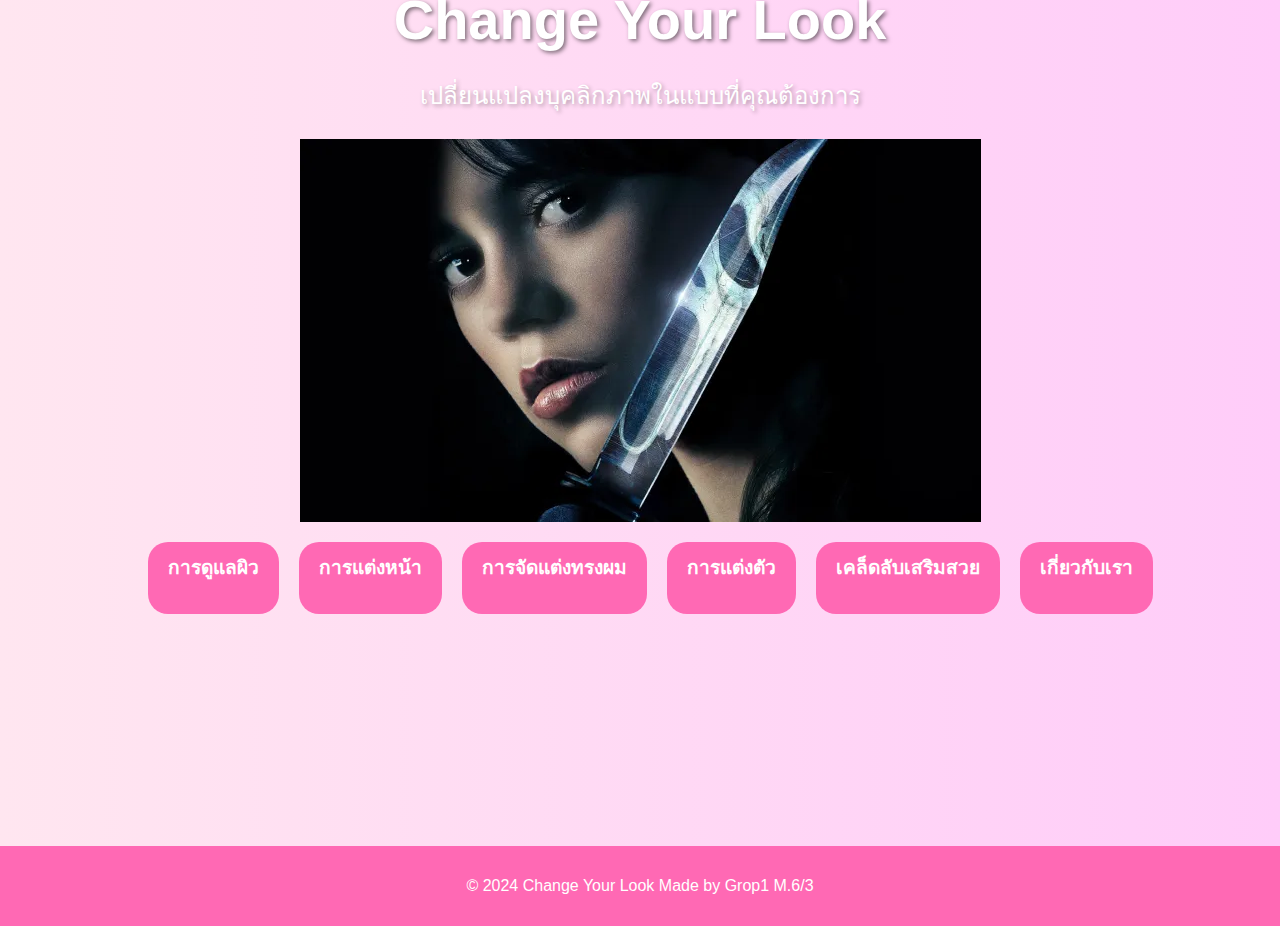
<file: index.html>
<!DOCTYPE html>
<html lang="th">
<head>
    <meta charset="UTF-8">
    <meta name="viewport" content="width=device-width, initial-scale=1.0">
    <title>Change Your Look</title>
    <link rel="stylesheet" href="style.css">
</head>
<body>
    <div class="banner">
        <h1>Change Your Look</h1>
        <p>เปลี่ยนแปลงบุคลิกภาพในแบบที่คุณต้องการ</p>
        <img src="images/Jenna-Ortega-Scream.webp" alt="">
        <div class="nav-links">
            <br>
            <br>
            <br>
            <br>
            
            <a href="skincare.html">การดูแลผิว</a>
            <a href="makeup.html">การแต่งหน้า</a>
            <a href="hairstyle.html">การจัดแต่งทรงผม</a>
            <a href="fashion.html">การแต่งตัว</a>
            <a href="tips.html">เคล็ดลับเสริมสวย</a>
            <a href="about us.html">เกี่ยวกับเรา</a>
        </div>
    </div>
    <br>
    <br>
    <br>
    <br>
    <br>
    <br>
<br>
<br>
<br>
<br>
<br>
<br>

    <footer>
        <p>© 2024 Change Your Look Made by Grop1 M.6/3</p>
    </footer>
</body>
</html>
</file>
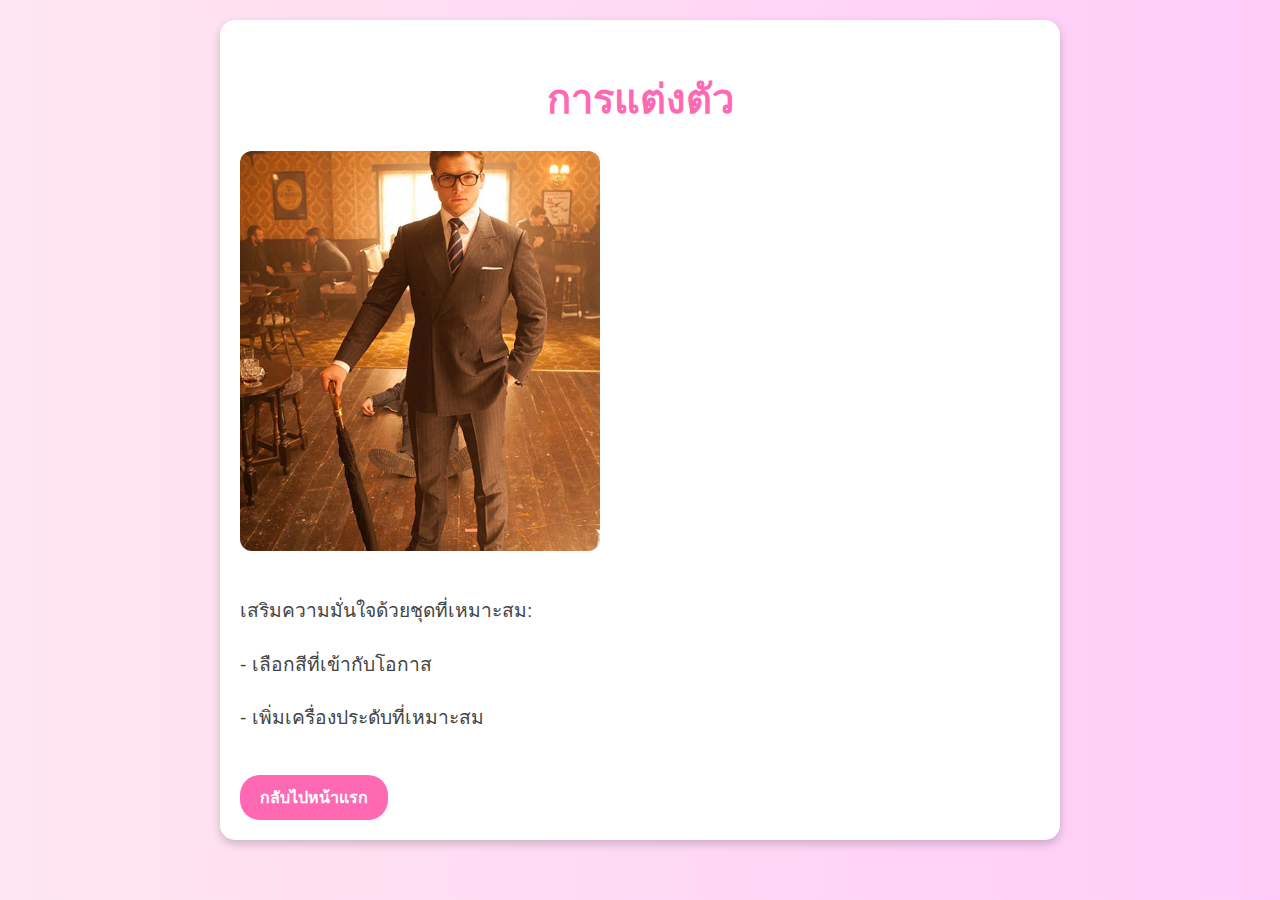
<file: fashion.html>
<!DOCTYPE html>
<html lang="th">
<head>
    <meta charset="UTF-8">
    <meta name="viewport" content="width=device-width, initial-scale=1.0">
    <title>การแต่งตัว | Change Your Look</title>
    <link rel="stylesheet" href="style.css">
</head>
<body>
    <div class="container">
        <h1>การแต่งตัว</h1>
        <img src="images/kingsmanmovie.jpg" alt="การแต่งตัว">
        <p>เสริมความมั่นใจด้วยชุดที่เหมาะสม:</p>
        <p>- เลือกสีที่เข้ากับโอกาส</p>
        <p>- เพิ่มเครื่องประดับที่เหมาะสม</p>
        <a href="index.html" class="back-link">กลับไปหน้าแรก</a>
    </div>
</body>
</html>
</file>
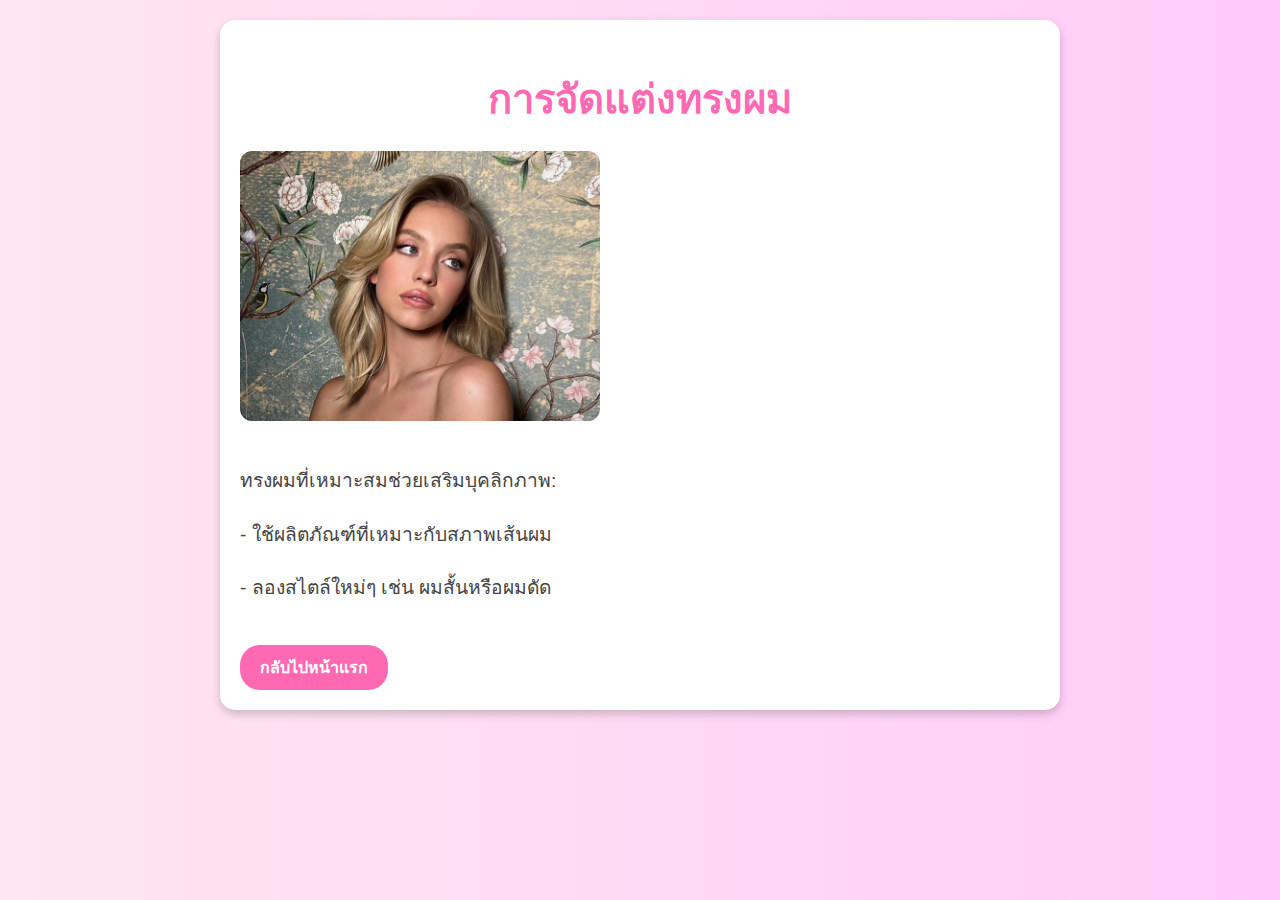
<file: hairstyle.html>
<!DOCTYPE html>
<html lang="th">
<head>
    <meta charset="UTF-8">
    <meta name="viewport" content="width=device-width, initial-scale=1.0">
    <title>การจัดแต่งทรงผม | Change Your Look</title>
    <link rel="stylesheet" href="style.css">
</head>
<body>
    <div class="container">
        <h1>การจัดแต่งทรงผม</h1>
        <img src="images/sydneyhair_recirc-8a114ac5511140b0bf58ea2c6c052c61.jpg" alt="การจัดแต่งทรงผม">
        <p>ทรงผมที่เหมาะสมช่วยเสริมบุคลิกภาพ:</p>
        <p>- ใช้ผลิตภัณฑ์ที่เหมาะกับสภาพเส้นผม</p>
        <p>- ลองสไตล์ใหม่ๆ เช่น ผมสั้นหรือผมดัด</p>
        <a href="index.html" class="back-link">กลับไปหน้าแรก</a>
    </div>
</body>
</html>
</file>
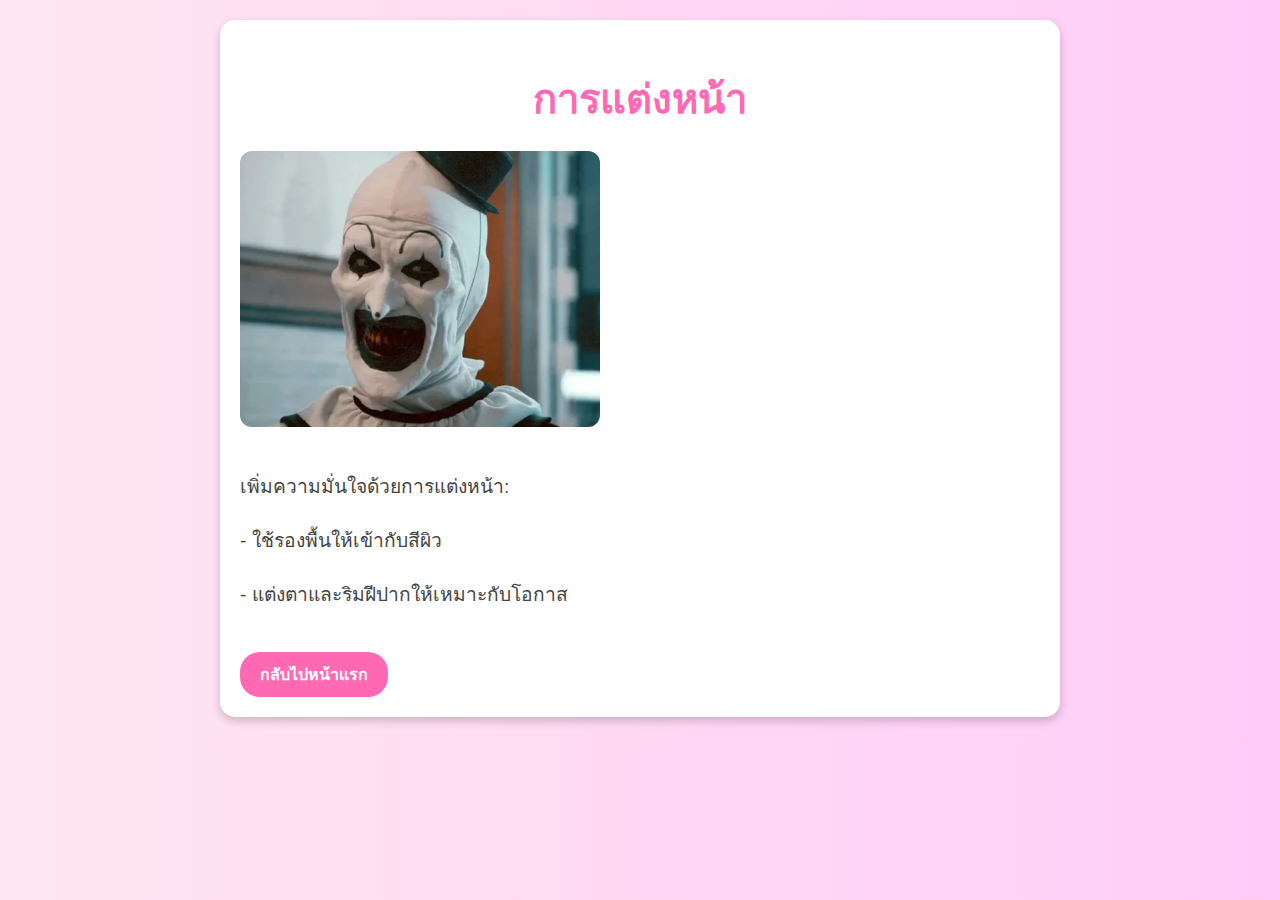
<file: makeup.html>
<!DOCTYPE html>
<html lang="th">
<head>
    <meta charset="UTF-8">
    <meta name="viewport" content="width=device-width, initial-scale=1.0">
    <title>การแต่งหน้า | Change Your Look</title>
    <link rel="stylesheet" href="style.css">
</head>
<body>
    <div class="container">
        <h1>การแต่งหน้า</h1>
        <img src="images/Terrifier1art.webp" alt="การแต่งหน้า">
        <p>เพิ่มความมั่นใจด้วยการแต่งหน้า:</p>
        <p>- ใช้รองพื้นให้เข้ากับสีผิว</p>
        <p>- แต่งตาและริมฝีปากให้เหมาะกับโอกาส</p>
        <a href="index.html" class="back-link">กลับไปหน้าแรก</a>
    </div>
</body>
</html>
</file>
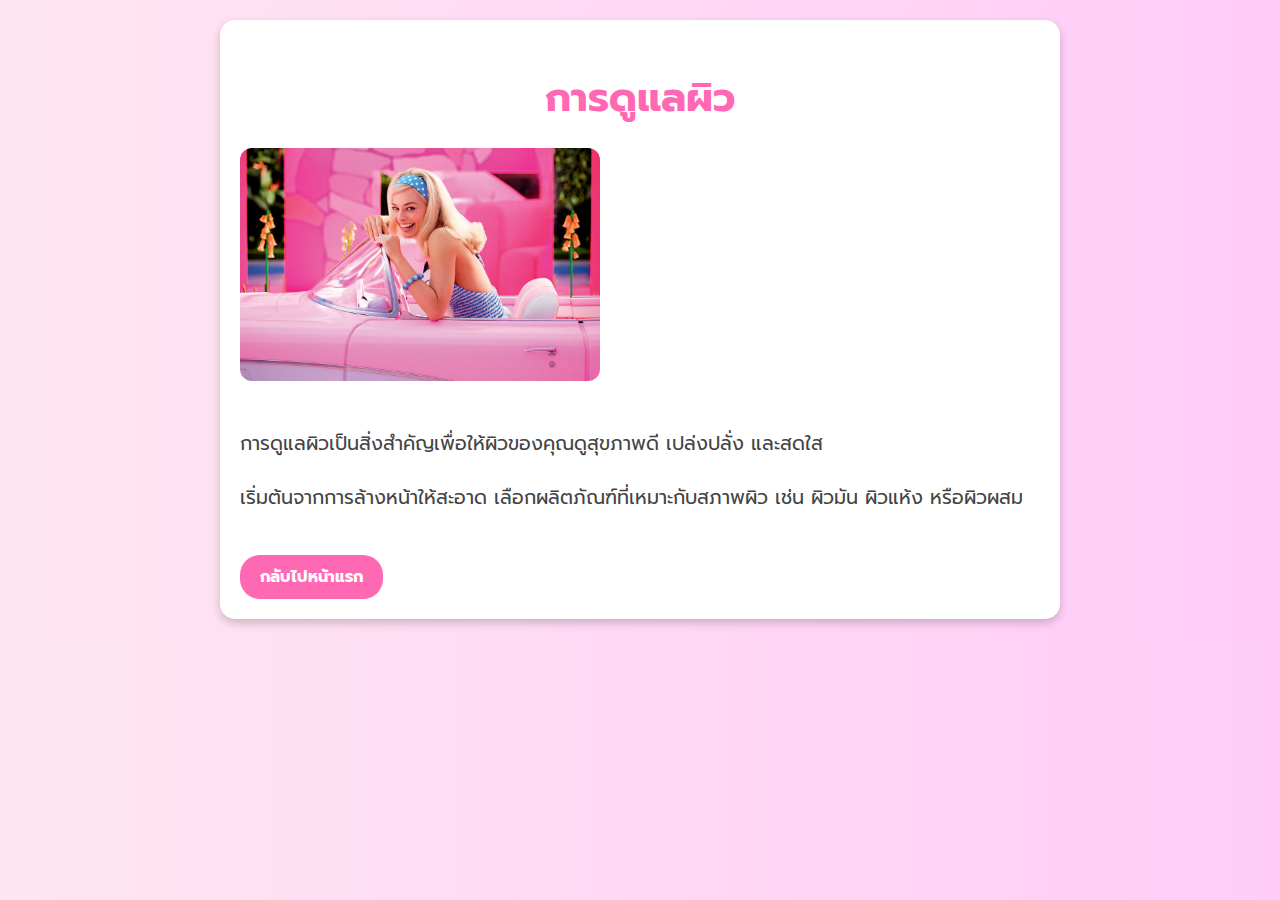
<file: skincare.html>
<!DOCTYPE html>
<html lang="th">
<head>
    <meta charset="UTF-8">
    <meta name="viewport" content="width=device-width, initial-scale=1.0">
    <title>การดูแลผิว | Change Your Look</title>
    <link href="https://fonts.googleapis.com/css2?family=Prompt:wght@300;500;700&display=swap" rel="stylesheet">
    <link rel="stylesheet" href="style.css">
</head>
<body>
    <div class="container">
        <h1>การดูแลผิว</h1>
        <img src="images/rev-1-txtd_barbie_first_look_barbie_high_res_jpeg-1-a_custom-046a36ae8f4c018955b69aff328321b058123adf.jpg" alt="การดูแลผิว">
        <p>การดูแลผิวเป็นสิ่งสำคัญเพื่อให้ผิวของคุณดูสุขภาพดี เปล่งปลั่ง และสดใส</p>
        <p>เริ่มต้นจากการล้างหน้าให้สะอาด เลือกผลิตภัณฑ์ที่เหมาะกับสภาพผิว เช่น ผิวมัน ผิวแห้ง หรือผิวผสม</p>
        <a href="index.html" class="back-link">กลับไปหน้าแรก</a>
    </div>
</body>
</html>
</file>
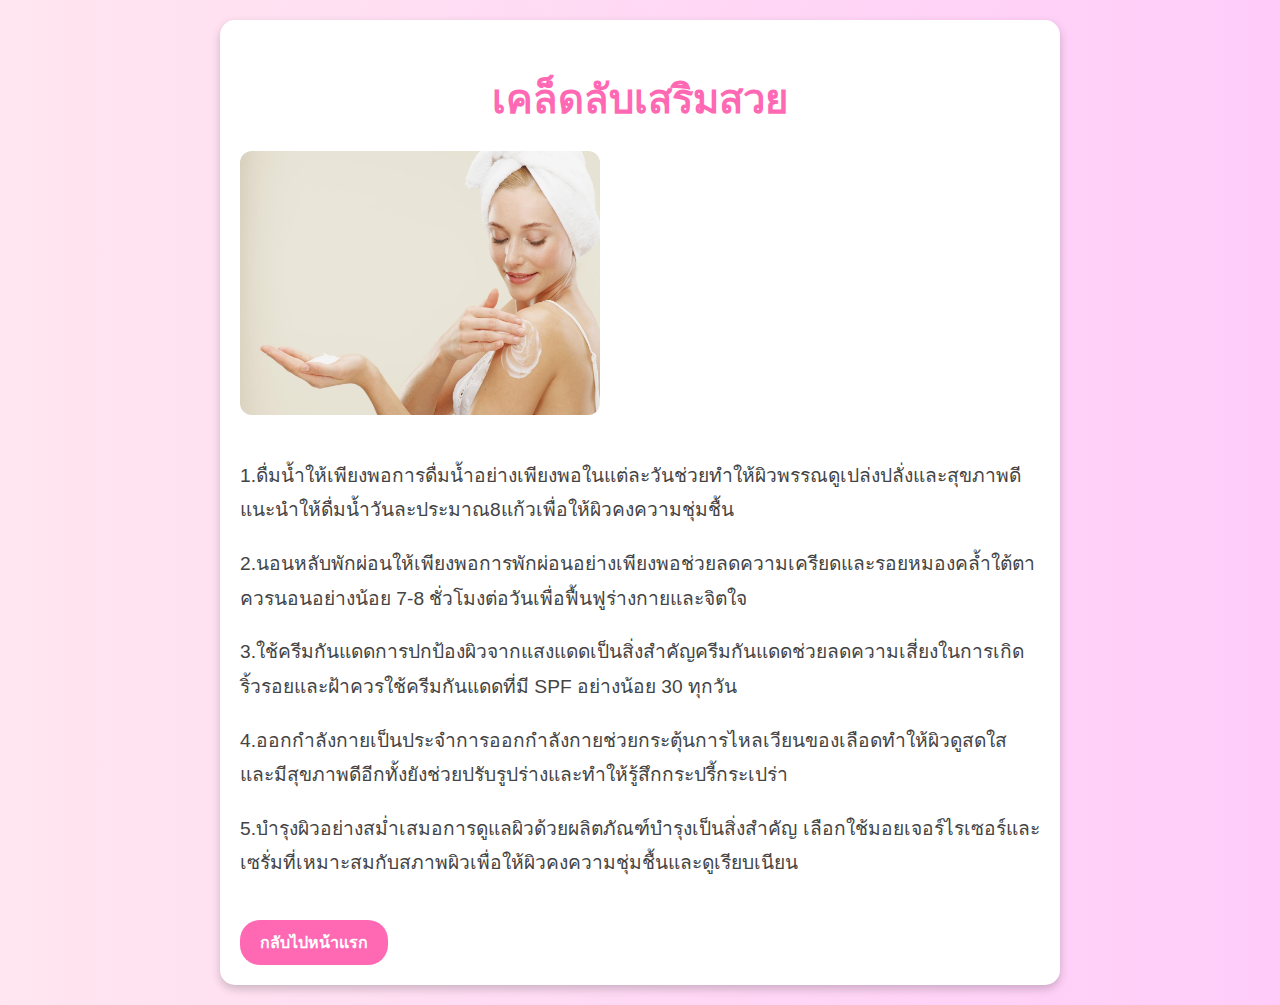
<file: tips.html>
<!DOCTYPE html>
<html lang="th">
<head>
    <meta charset="UTF-8">
    <meta name="viewport" content="width=device-width, initial-scale=1.0">
    <title>เคล็ดลับเสริมสวย | Change Your Look</title>
    <link rel="stylesheet" href="style.css">
</head>
<body>
    <div class="container">
        <h1>เคล็ดลับเสริมสวย</h1>
        <img src="images/Dtbezn3nNUxytg04OQxQDFBvmfT9UisxivO2dIe5E5whXT.jpg" alt="เคล็ดลับเสริมสวย">
        <p>1.ดื่มน้ำให้เพียงพอการดื่มน้ำอย่างเพียงพอในแต่ละวันช่วยทำให้ผิวพรรณดูเปล่งปลั่งและสุขภาพดีแนะนำให้ดื่มน้ำวันละประมาณ8แก้วเพื่อให้ผิวคงความชุ่มชื้น
        <p>2.นอนหลับพักผ่อนให้เพียงพอการพักผ่อนอย่างเพียงพอช่วยลดความเครียดและรอยหมองคล้ำใต้ตาควรนอนอย่างน้อย 7-8 ชั่วโมงต่อวันเพื่อฟื้นฟูร่างกายและจิตใจ
        <p>3.ใช้ครีมกันแดดการปกป้องผิวจากแสงแดดเป็นสิ่งสำคัญครีมกันแดดช่วยลดความเสี่ยงในการเกิดริ้วรอยและฝ้าควรใช้ครีมกันแดดที่มี SPF อย่างน้อย 30 ทุกวัน</p>
        <p>4.ออกกำลังกายเป็นประจำการออกกำลังกายช่วยกระตุ้นการไหลเวียนของเลือดทำให้ผิวดูสดใสและมีสุขภาพดีอีกทั้งยังช่วยปรับรูปร่างและทำให้รู้สึกกระปรี้กระเปร่า</p>
        <p>5.บำรุงผิวอย่างสม่ำเสมอการดูแลผิวด้วยผลิตภัณฑ์บำรุงเป็นสิ่งสำคัญ เลือกใช้มอยเจอร์ไรเซอร์และเซรั่มที่เหมาะสมกับสภาพผิวเพื่อให้ผิวคงความชุ่มชื้นและดูเรียบเนียน</p> 
            
        <a href="index.html" class="back-link">กลับไปหน้าแรก</a>
    </div>
</body>
</html>
</file>
<file: style.css>
/* สไตล์พื้นฐาน */
body {
    font-family: 'Prompt', sans-serif;
    margin: 0;
    padding: 0;
    background: linear-gradient(to right, #ffe6f0, #ffccf9);
    color: #444;
}

/* สไตล์สำหรับแบนเนอร์ */
.banner {
    background-image: url('https://example.com/banner.jpg'); /* URL รูปแบนเนอร์ */
    background-size: cover;
    background-position: center;
    height: 600px;
    color: white;
    text-align: center;
    display: flex;
    flex-direction: column;
    justify-content: center;
    align-items: center;
}

.banner h1 {
    font-size: 3.5em;
    margin: 0;
    text-shadow: 2px 2px 4px rgba(0, 0, 0, 0.5);
}

.banner p {
    font-size: 1.5em;
    text-shadow: 2px 2px 4px rgba(0, 0, 0, 0.3);
}

/* ปุ่มลิงก์ */
.nav-links {
    display: flex;
    gap: 20px;
    margin-top: 20px;
}

.nav-links a {
    text-decoration: none;
    color: white;
    background-color: #ff69b4;
    padding: 10px 20px;
    border-radius: 20px;
    font-size: 1.2em;
    font-weight: bold;
    transition: background-color 0.3s, transform 0.3s;
}

.nav-links a:hover {
    background-color: #ff4591;
    transform: scale(1.1);
}

/* กล่องเนื้อหา */
.container {
    max-width: 800px;
    margin: 20px auto;
    background-color: white;
    padding: 20px;
    border-radius: 15px;
    box-shadow: 0 4px 10px rgba(0, 0, 0, 0.2);
}

.container h1 {
    color: #ff69b4;
    font-size: 2.5em;
    text-align: center;
    margin-bottom: 20px;
}

.container img {
    width: 45%;
    max-height: 400px;
    object-fit: cover;
    border-radius: 12px;
    margin-bottom: 20px;
}

.container p {
    line-height: 1.8;
    font-size: 1.2em;
    text-align: justify;
}

/* ลิงก์ย้อนกลับ */
.back-link {
    display: inline-block;
    margin-top: 20px;
    color: white;
    background-color: #ff69b4;
    padding: 10px 20px;
    border-radius: 20px;
    text-decoration: none;
    font-weight: bold;
    transition: background-color 0.3s, transform 0.3s;
}

.back-link:hover {
    background-color: #ff4591;
    transform: scale(1.05);
}

/* สไตล์ Footer */
footer {
    text-align: center;
    padding: 15px 0;
    background-color: #ff69b4;
    color: white;
    margin-top: 30px;
}
</file>
